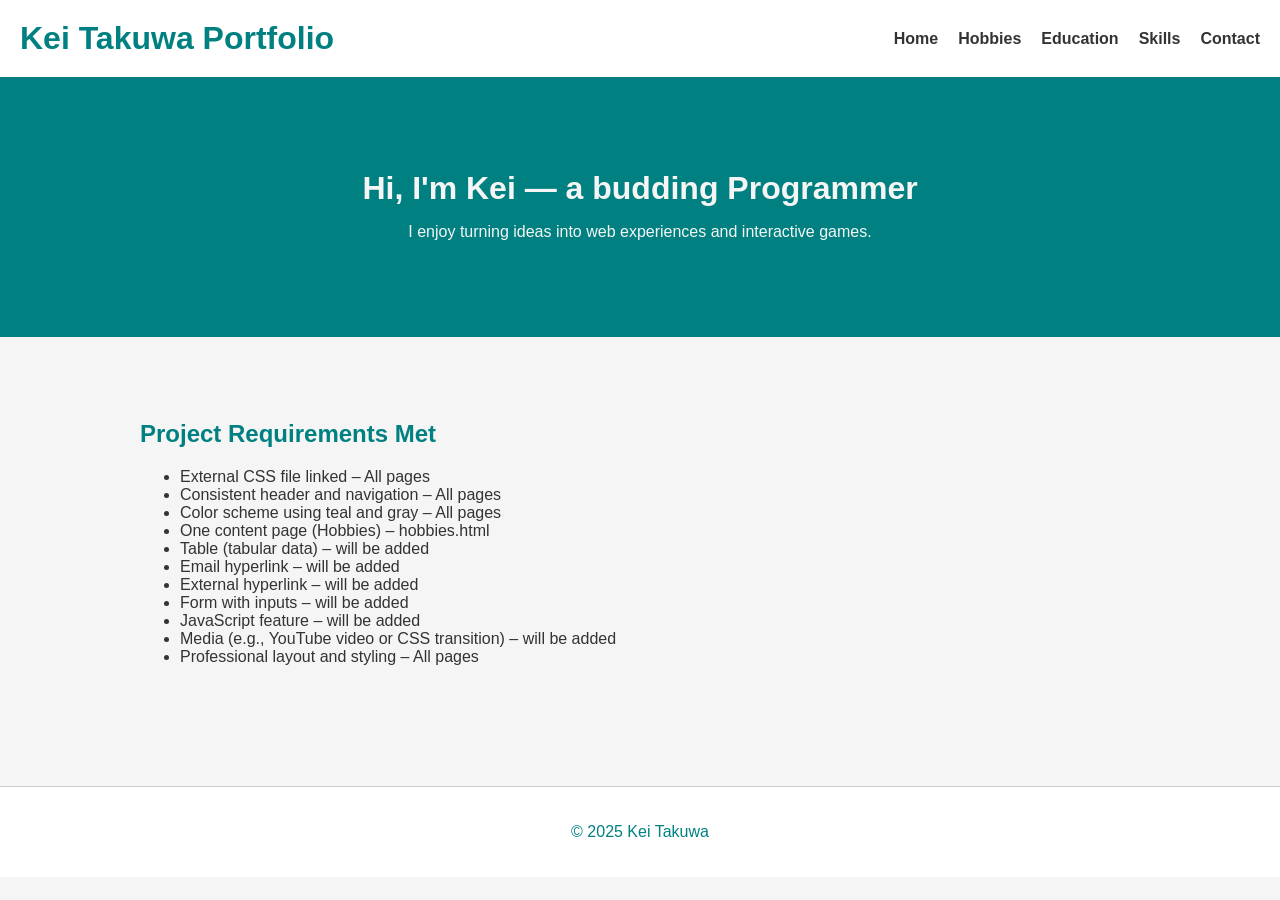
<file: KeiTakuwaPortfolio/index.html>
<!DOCTYPE html>
<html lang="en">

<head>
  <meta charset="UTF-8">
  <meta name="viewport" content="width=device-width, initial-scale=1.0">
  <title>Kei Takuwa Portfolio</title>
  <link rel="stylesheet" href="css/styles.css">
</head>

<body>
  <header>
    <h1>Kei Takuwa Portfolio</h1>
    <nav>
      <ul>
        <li><a href="index.html">Home</a></li>
        <li><a href="hobbies.html">Hobbies</a></li>
        <li><a href="education.html">Education</a></li>
        <li><a href="skills.html">Skills</a></li>
        <li><a href="contact.html">Contact</a></li>
      </ul>
    </nav>
  </header>

  <section class="hero">
    <div class="container">
      <h2>Hi, I'm Kei — a budding Programmer</h2>
      <p style="margin: 1rem 0 2rem;">I enjoy turning ideas into web experiences and interactive games.</p>
    </div>
  </section>
  <section>
    <div class="container">
      <h2 id="title">Project Requirements Met</h2>
      <ul>
        <li> External CSS file linked – All pages</li>
        <li> Consistent header and navigation – All pages</li>
        <li> Color scheme using teal and gray – All pages</li>
        <li> One content page (Hobbies) – hobbies.html</li>
        <li> Table (tabular data) – will be added </li>
        <li> Email hyperlink – will be added </li>
        <li> External hyperlink – will be added </li>
        <li> Form with inputs – will be added </li>
        <li> JavaScript feature – will be added </li>
        <li> Media (e.g., YouTube video or CSS transition) – will be added </li>
        <li>Professional layout and styling – All pages</li>
      </ul>
    </div>
  </section>

  <footer>
    <p>&copy; 2025 Kei Takuwa</p>
  </footer>
</body>

</html>
</file>
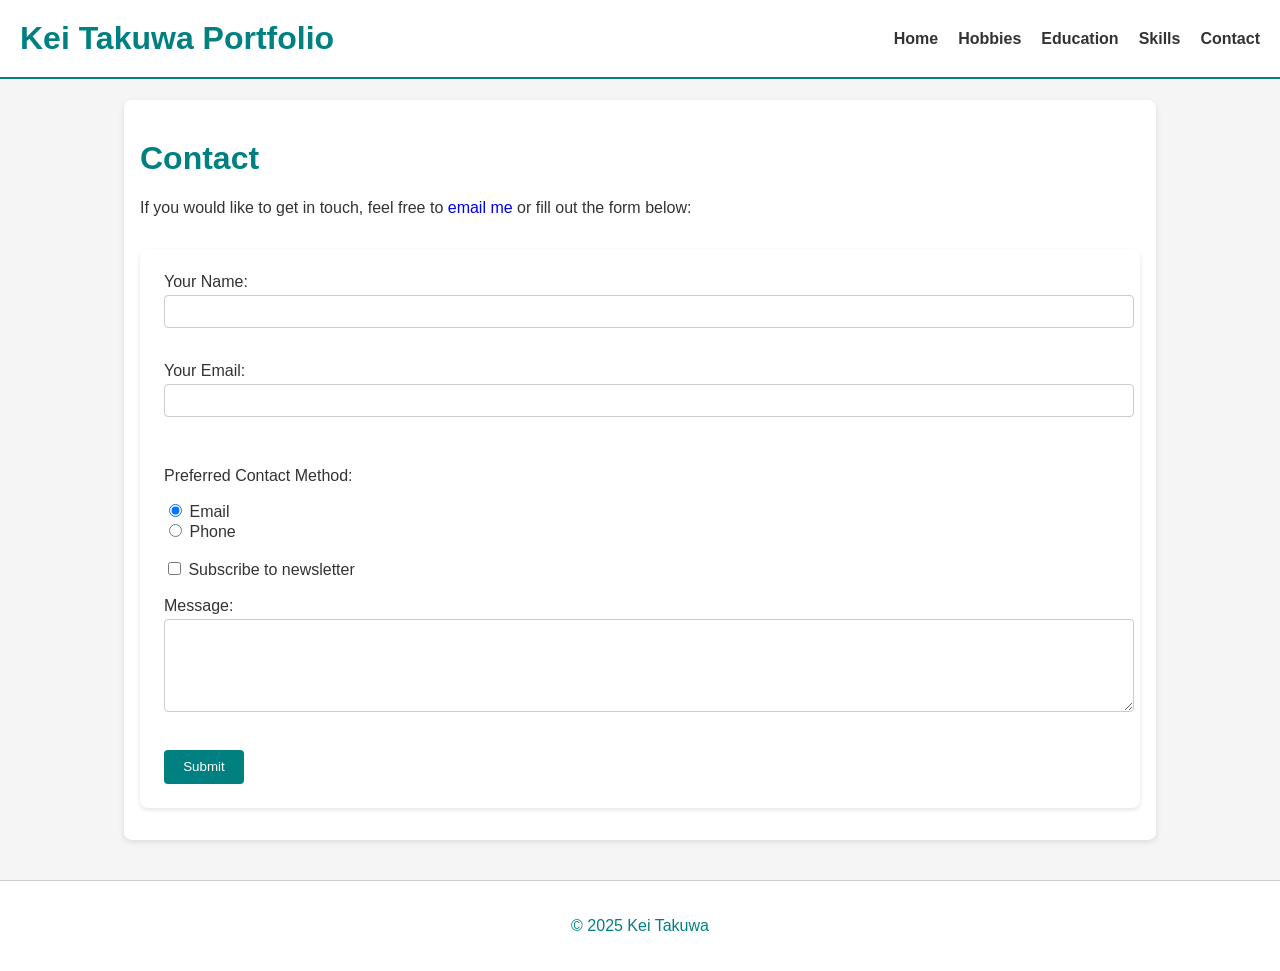
<file: KeiTakuwaPortfolio/contact.html>
<!DOCTYPE html>
<html lang="en">
<head>
  <meta charset="UTF-8">
  <meta name="viewport" content="width=device-width, initial-scale=1.0">
  <title>Contact - Kei Takuwa</title>
  <link rel="stylesheet" href="css/styles.css">
</head>
<body>
  <header>
    <h1>Kei Takuwa Portfolio</h1>
    <nav>
      <ul>
        <li><a href="index.html">Home</a></li>
        <li><a href="hobbies.html">Hobbies</a></li>
        <li><a href="education.html">Education</a></li>
        <li><a href="skills.html">Skills</a></li>
        <li><a href="contact.html">Contact</a></li>
      </ul>
    </nav>
  </header>

  <main>
    <h1>Contact</h1>
    <p>If you would like to get in touch, feel free to <a href="mailto:keitaku85@gmail.com">email me</a> or fill out the form below:</p>

    <form>
      <label for="name">Your Name:</label><br>
      <input type="text" id="name" name="name" required><br><br>

      <label for="email">Your Email:</label><br>
      <input type="email" id="email" name="email" required><br><br>

      <p>Preferred Contact Method:</p>
      <input type="radio" id="contactEmail" name="contactMethod" value="email" checked>
      <label for="contactEmail">Email</label><br>
      <input type="radio" id="contactPhone" name="contactMethod" value="phone">
      <label for="contactPhone">Phone</label><br><br>

      <label>
        <input type="checkbox" name="subscribe" value="yes">
        Subscribe to newsletter
      </label><br><br>

      <label for="message">Message:</label><br>
      <textarea id="message" name="message" rows="5" cols="30"></textarea><br><br>

      <button type="submit">Submit</button>
    </form>
  </main>

  <footer>
    <p>&copy; 2025 Kei Takuwa</p>
  </footer>
  <script>
  document.querySelector("form").addEventListener("submit", function(event) {
    event.preventDefault(); 
    alert("Thank you for contacting me! Your message has been received.");
    this.reset(); 
  });
</script>
</body>
</html>
</file>
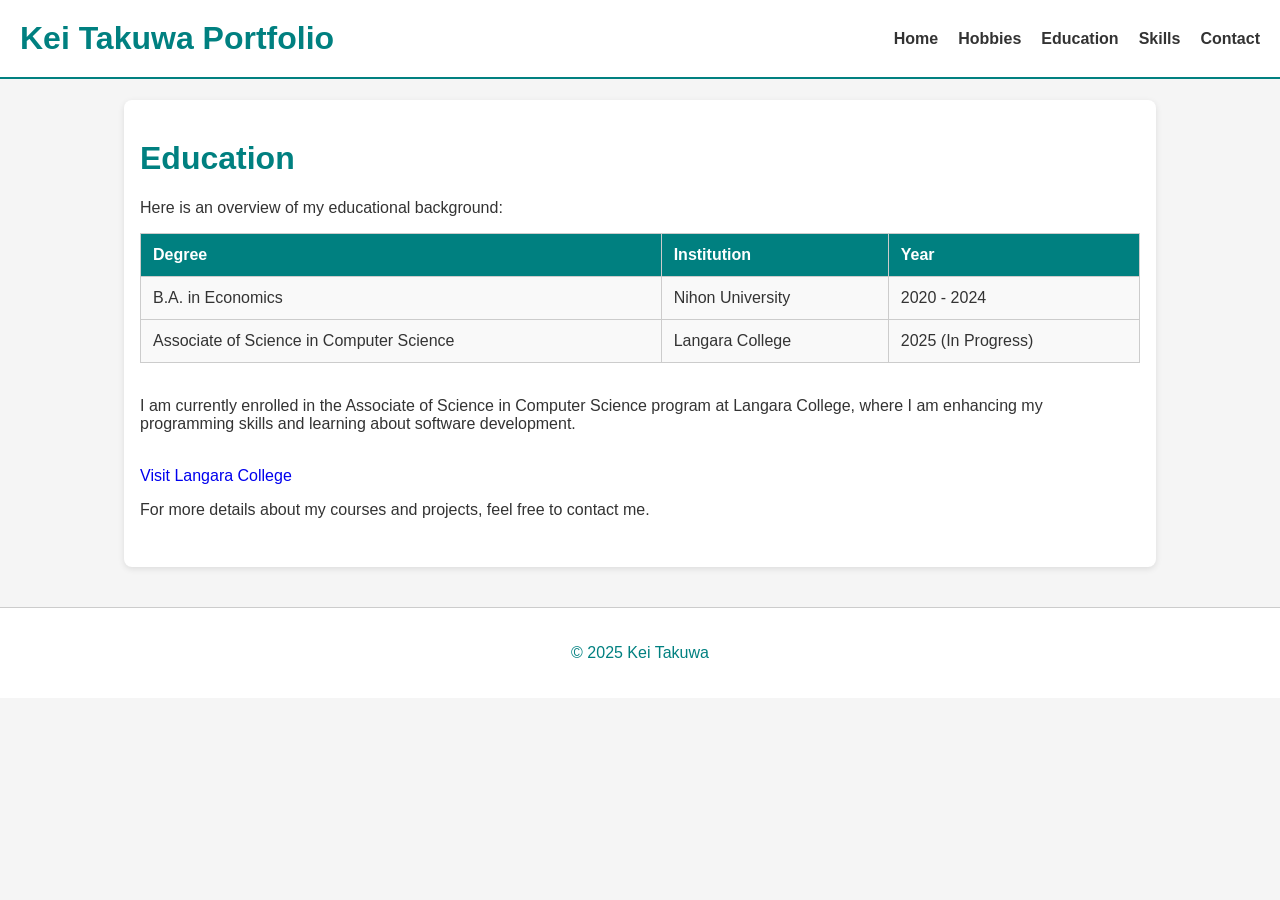
<file: KeiTakuwaPortfolio/education.html>
<!DOCTYPE html>
<html lang="en">
<head>
  <meta charset="UTF-8">
  <meta name="viewport" content="width=device-width, initial-scale=1.0">
  <title>Education - Kei Takuwa</title>
  <link rel="stylesheet" href="css/styles.css">
</head>
<body>
  <header>
    <h1>Kei Takuwa Portfolio</h1>
    <nav>
      <ul>
        <li><a href="index.html">Home</a></li>
        <li><a href="hobbies.html">Hobbies</a></li>
        <li><a href="education.html">Education</a></li>
        <li><a href="skills.html">Skills</a></li>
        <li><a href="contact.html">Contact</a></li>
      </ul>
    </nav>
  </header>

  <main>
    <h1>Education</h1>
    <p>Here is an overview of my educational background:</p>
    <table>
      <thead>
        <tr>
          <th>Degree</th>
          <th>Institution</th>
          <th>Year</th>
        </tr>
      </thead>
      <tbody>
        <tr>
          <td>B.A. in Economics</td>
          <td>Nihon University</td>
          <td>2020 - 2024</td>
        </tr>
        <tr>
          <td>Associate of Science in Computer Science</td>
          <td>Langara College</td>
          <td>2025 (In Progress)</td>
        </tr>
      </tbody>
    </table>
    <br>
    <p>I am currently enrolled in the Associate of Science in Computer Science program at Langara College, where I am enhancing my programming skills and learning about software development.</p>
    <br>
    <a href="https://www.langara.ca/" target="_blank">Visit Langara College</a>
    <p>For more details about my courses and projects, feel free to contact me.</p>
  </main>

  <footer>
    <p>&copy; 2025 Kei Takuwa</p>
  </footer>
</body>
</html>
</file>
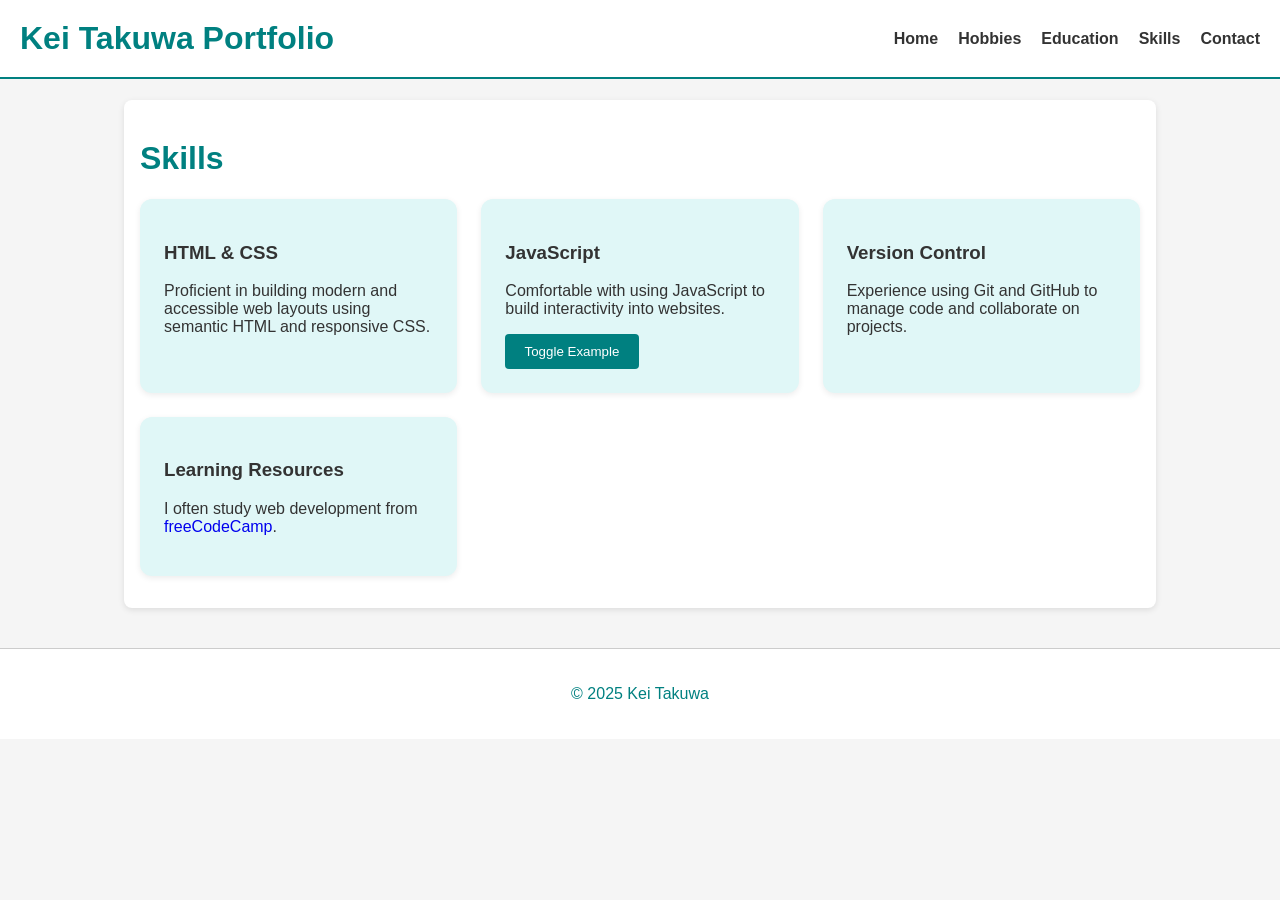
<file: KeiTakuwaPortfolio/skills.html>
<!DOCTYPE html>
<html lang="en">
<head>
  <meta charset="UTF-8">
  <meta name="viewport" content="width=device-width, initial-scale=1.0">
  <title>Skills - Kei Takuwa</title>
  <link rel="stylesheet" href="css/styles.css">
  <script>
    function toggleInfo() {
      const info = document.getElementById("extra-skill-info");
      info.style.display = info.style.display === "none" ? "block" : "none";
    }
  </script>
</head>
<body>
  <header>
    <h1>Kei Takuwa Portfolio</h1>
    <nav>
      <ul>
        <li><a href="index.html">Home</a></li>
        <li><a href="hobbies.html">Hobbies</a></li>
        <li><a href="education.html">Education</a></li>
        <li><a href="skills.html">Skills</a></li>
        <li><a href="contact.html">Contact</a></li>
      </ul>
    </nav>
  </header>

  <main>
    <h1>Skills</h1>
    <div class="grid">
      <div class="card">
        <h3>HTML & CSS</h3>
        <p>Proficient in building modern and accessible web layouts using semantic HTML and responsive CSS.</p>
      </div>
      <div class="card">
        <h3>JavaScript</h3>
        <p>Comfortable with using JavaScript to build interactivity into websites.</p>
        <button onclick="toggleInfo()">Toggle Example</button>
        <div id="extra-skill-info" style="display: none; margin-top: 10px;">
          For example, this button uses a simple JavaScript function to show or hide content.
        </div>
      </div>
      <div class="card">
        <h3>Version Control</h3>
        <p>Experience using Git and GitHub to manage code and collaborate on projects.</p>
      </div>
      <div class="card">
        <h3>Learning Resources</h3>
        <p>I often study web development from <a href="https://www.freecodecamp.org/" target="_blank">freeCodeCamp</a>.</p>
      </div>
    </div>
  </main>

  <footer>
    <p>&copy; 2025 Kei Takuwa</p>
  </footer>
</body>
</html>
</file>
<file: KeiTakuwaPortfolio/css/styles.css>
body {
  margin: 0;
  font-family: "Roboto", sans-serif;
  background-color: #f5f5f5;
  color: #333333;
}

header {
  background-color: #ffffff;
  padding: 20px;
  border-bottom: 2px solid #008080;
  display: flex;
  justify-content: space-between;
  align-items: center;
}

header h1 {
  color: #008080;
  margin: 0;
}

nav ul {
  list-style-type: none;
  margin: 0;
  padding: 0;
  display: flex;
  gap: 20px;
}

nav a {
  text-decoration: none;
  color: #333333;
  font-weight: bold;
}

nav a:hover {
  color: #005f5f;
}

section {
  padding: 4rem 0;
}

main {
  max-width: 1000px;
  margin: auto;
  padding: 2rem;
  padding-top: 0;
  padding-left: 1rem;
  padding-right: 1rem;
  background-color: #ffffff;
  border-radius: 8px;
  box-shadow: 0 2px 6px rgba(0, 0, 0, 0.1);
}
.container {
  max-width: 1000px;
  margin: auto;
  padding: 0 1rem;
}

main h2,
h1 {
  color: #008080;
}
main h1 {
  padding-top: 40px;
}

.hobby-section {
  display: flex;
  gap: 2rem;
  padding: 2rem 0;
  flex-wrap: wrap;
}

.hobby-text {
  flex: 2;
  min-width: 300px;
}

.hobby-images {
  flex: 1;
  display: flex;
  flex-direction: column;
  gap: 1rem;
  align-items: center;
}

.hobby-images img {
  width: 150px;
  border-radius: 6px;
  box-shadow: 2px 2px 6px rgba(0, 0, 0, 0.15);
}

.img-tilt-1 {
  transform: rotate(-5deg);
}

.img-tilt-2 {
  transform: rotate(4deg);
}

.img-tilt-3 {
  transform: rotate(-3deg);
}

.hobby-images-left {
  order: -1;
}

.hobby-title {
  text-align: center;
  position: relative;
  left: -20%;
}

.video-container {
  display: flex;
  justify-content: center;
  margin-top: 2rem;
  width: 100%;
}

footer {
  background-color: #ffffff;
  text-align: center;
  padding: 20px;
  color: #008080;
  border-top: 1px solid #ccc;
  margin-top: 40px;
}
.hero {
  background: #008080;
  color: #f5f5f5;
  text-align: center;
}

.hero h2 {
  font-size: 2rem;
  margin-bottom: 1rem;
}

#title {
  color: #008080;
}

.grid {
  display: grid;
  grid-template-columns: repeat(auto-fit, minmax(260px, 1fr));
  gap: 1.5rem;
}

.card {
  background: #e0f7f7;
  border-radius: 12px;
  padding: 1.5rem;
  box-shadow: 0 2px 6px rgba(0, 0, 0, 0.08);
  transition: transform 0.2s;
}

.card:hover {
  transform: translateY(-4px);
}
/* Education Section */
table {
  width: 100%;
  border-collapse: collapse;
  margin-top: 1rem;
}

th,
td {
  border: 1px solid #ccc;
  padding: 0.75rem;
  text-align: left;
}

th {
  background-color: #008080;
  color: #fff;
}

td {
  background-color: #f9f9f9;
}
/* Contact Section */
form {
  background-color: #ffffff;
  padding: 1.5rem;
  border-radius: 8px;
  box-shadow: 0 2px 5px rgba(0, 0, 0, 0.1);
  margin-top: 2rem;
}

input[type="text"],
input[type="email"],
textarea {
  width: 100%;
  padding: 0.5rem;
  margin-top: 0.25rem;
  margin-bottom: 1rem;
  border: 1px solid #ccc;
  border-radius: 4px;
}

button {
  background-color: #008080;
  color: white;
  padding: 0.6rem 1.2rem;
  border: none;
  border-radius: 4px;
  cursor: pointer;
}

button:hover {
  background-color: #006666;
}
a {
  text-decoration: none;
}
/* Responsive Design for Screens Smaller Than 768px */
@media (max-width: 768px) {
  header {
    flex-direction: column;
    align-items: flex-start;
  }

  nav ul {
    flex-direction: column;
    gap: 10px;
    padding-top: 10px;
  }

  .hobby-section {
    flex-direction: column;
    align-items: center;
  }

  .hobby-text, .hobby-images {
    width: 100%;
    text-align: center;
  }

  iframe {
    width: 100% !important;
    height: auto;
  }

  table {
    font-size: 0.9rem;
  }

  .grid {
    grid-template-columns: 1fr;
  }

  .hobby-title {
    text-align: center;
    position: static;
  }

  main {
    padding: 1rem;
  }
}
</file>
